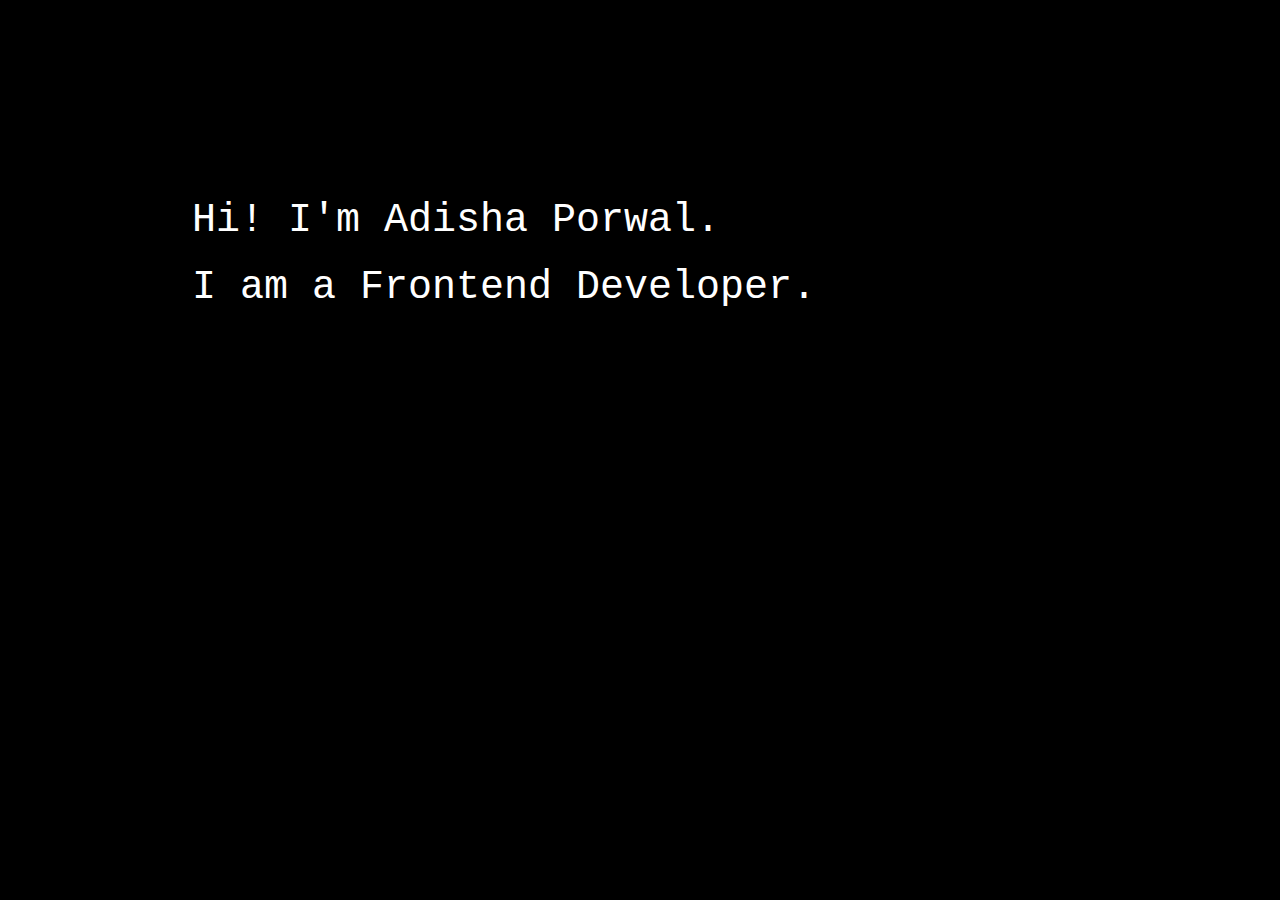
<file: index.html>
<!DOCTYPE html>
<html>

<head>
    <meta charset="utf-8" />
    <title>Adisha Porwal</title>
    <!-- Bootstrap CSS -->
    <link rel="stylesheet" href="css/bootstrap.min.css">
    <link rel="stylesheet" href="css/style.css">
</head>

<body>
    <div class="intro-div">
        <p>Hi! I'm Adisha Porwal.</p>
        <p>I am a Frontend Developer.</p>
        <a href="about.html"><button class="know-more-btn">Know More</button></a>
        <a href="AdishaPorwal.pdf">
            <button class="know-more-btn">Download Resume</button>
        </a>
    </div>
    <!-- Scripts -->
    <script type="text/javascript" src="js/jquery.min.js"></script>
    <script type="text/javascript" src="js/bootstrap.min.js"></script>
</body>

</html>
</file>
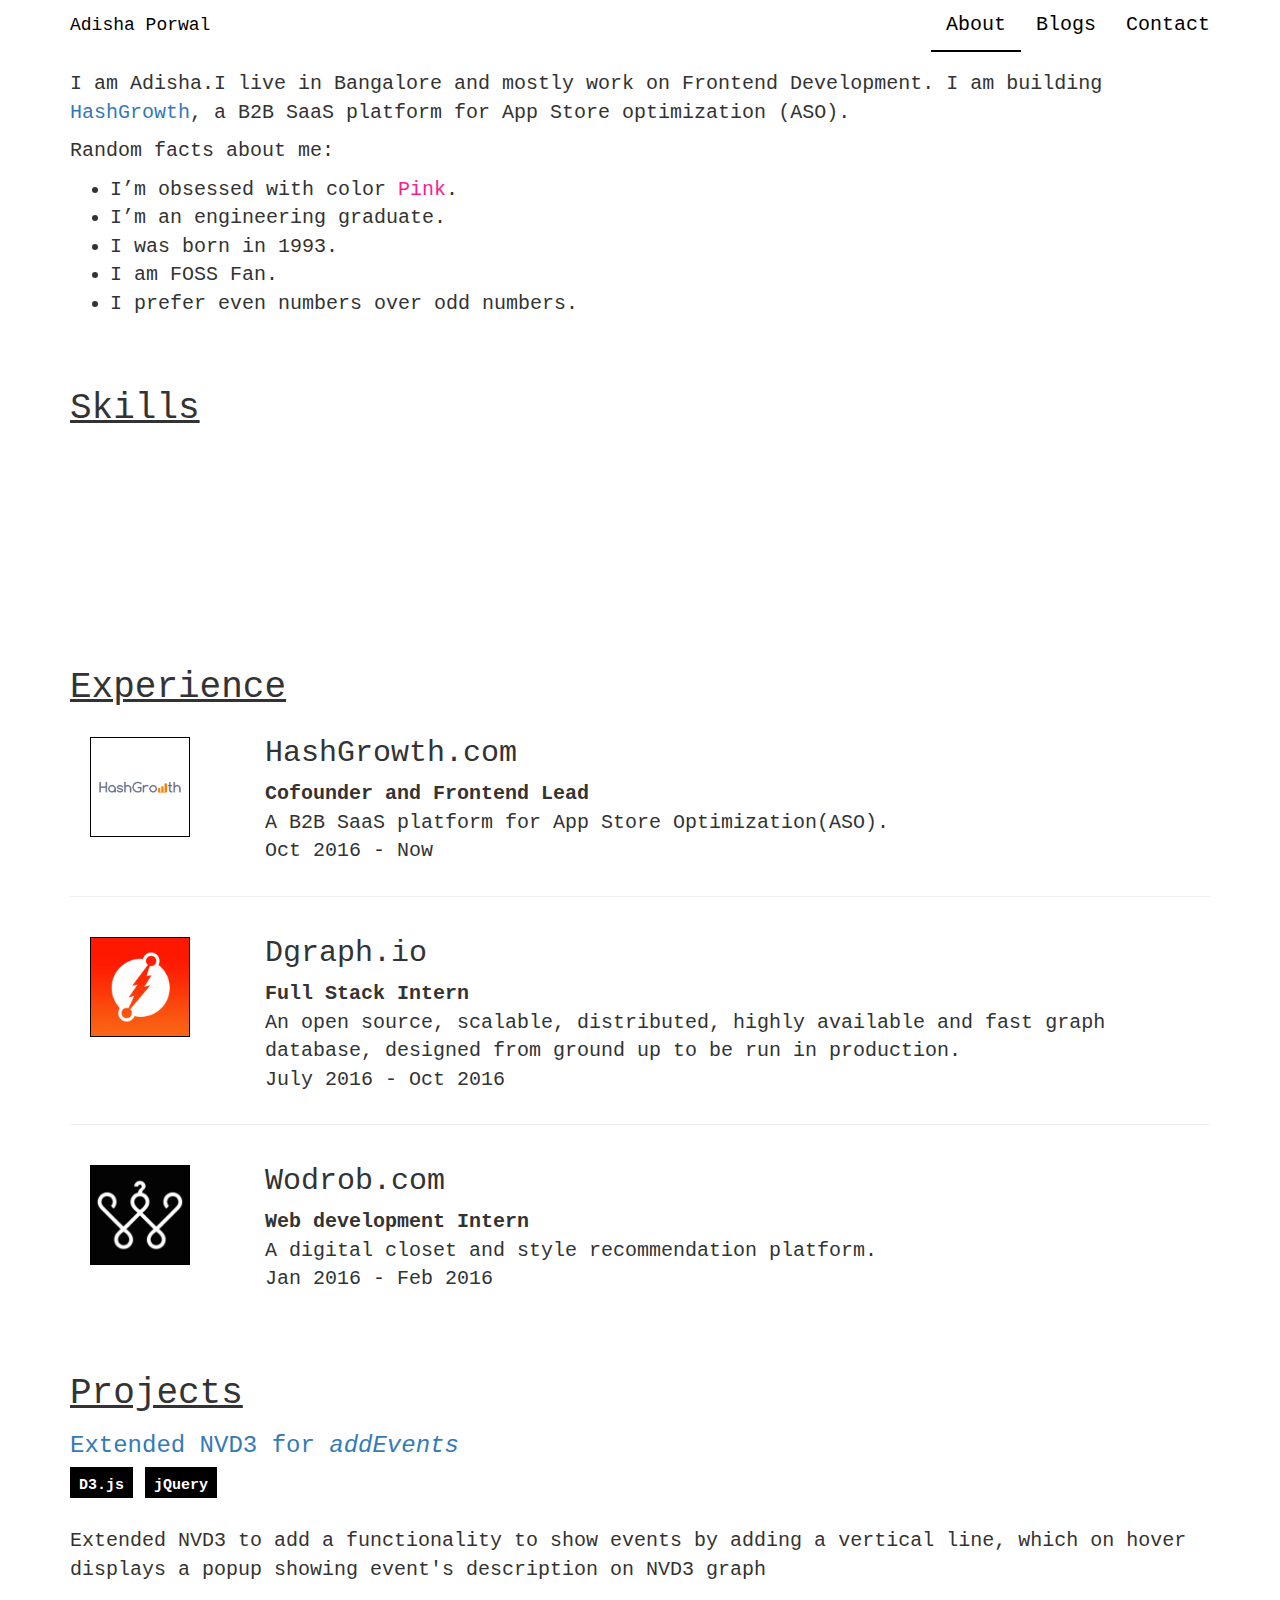
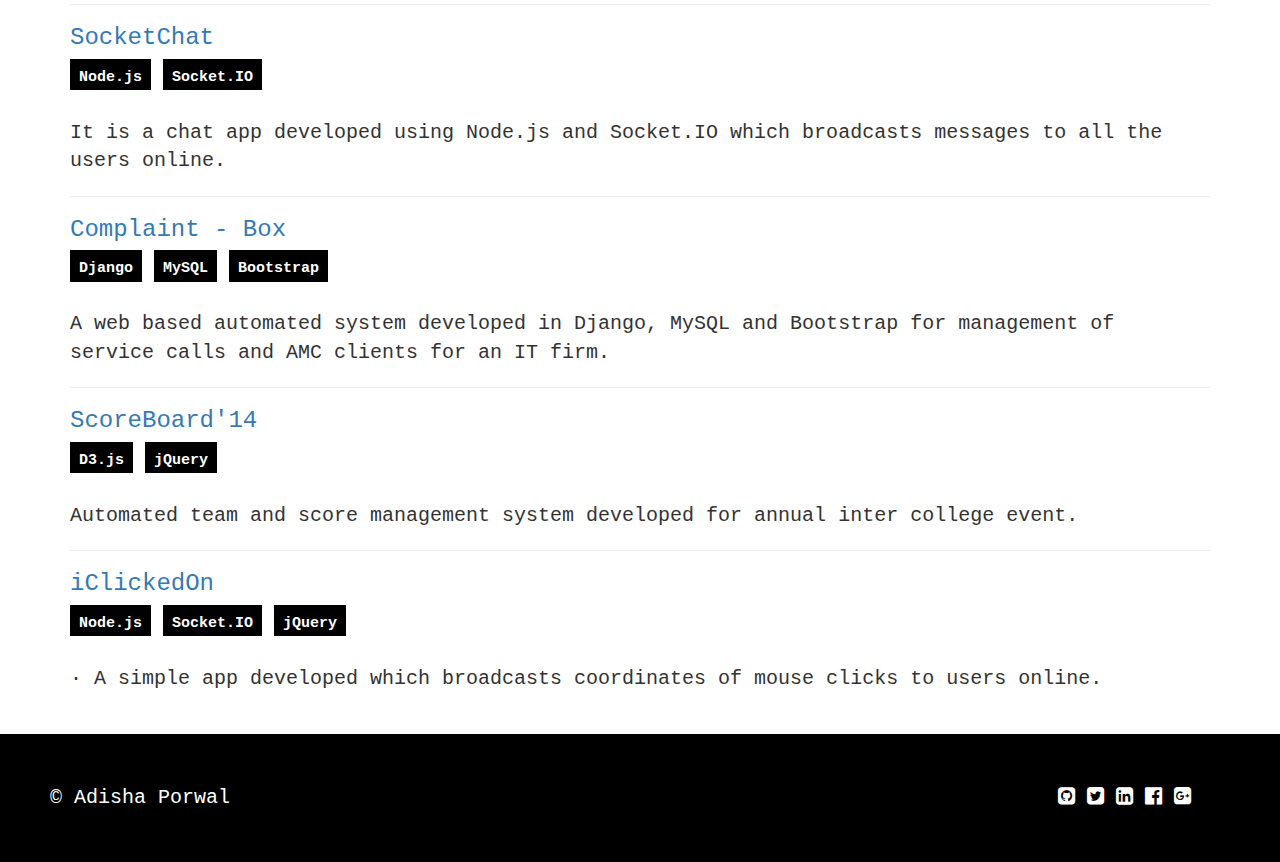
<file: about.html>
<!DOCTYPE html>
<html>

<head>
    <meta charset="utf-8" />
    <title>About Adisha</title>
    <meta name="viewport" content="width=device-width, user-scalable=no">
    <!-- Bootstrap CSS -->
    <link rel="stylesheet" href="css/bootstrap.min.css">
    <link rel="stylesheet" href="css/font-awesome.min.css">
    <link rel="stylesheet" href="css/style.css">
</head>

<body>
    <nav class="navbar navbar-findcond navbar-fixed-top">
        <div class="container">
            <div class="navbar-header">
                <button type="button" class="navbar-toggle collapsed" data-toggle="collapse" data-target="#navbar">
                    <span class="sr-only">Toggle navigation</span>
                    <span class="icon-bar"></span>
                    <span class="icon-bar"></span>
                    <span class="icon-bar"></span>
                </button>
                <a class="navbar-brand" href="index.html">Adisha Porwal</a>
            </div>
            <div class="collapse navbar-collapse" id="navbar">
                <ul class="nav navbar-nav navbar-right">
                    <li class="active"><a href="about.html">About</a></li>
                    <li><a href="#">Blogs</a></li>
                    <li><a href="contact.html">Contact</a></li>
                </ul>
            </div>
        </div>
    </nav>
    <div class="container margin-top">
        <div class="content">
            <p>
                I am Adisha.I live in Bangalore and mostly work on Frontend Development. I am building <a href="http://hashgrowth.com">HashGrowth</a>, a B2B SaaS platform for App Store optimization (ASO).
            </p>
            <p>Random facts about me:</p>
            <ul>
                <li>I’m obsessed with color <span class="pink">Pink</span>.</li>
                <li>I’m an engineering graduate.</li>
                <li>I was born in 1993.</li>
                <li>I am FOSS Fan.</li>
                <li>I prefer even numbers over odd numbers.</li>
            </ul>
            <h1 class="margin-top "><u>Skills</u></h1>
            <div>
                <div class="row skills">
                </div>
            </div>
            <h1 class=""><u>Experience</u></h1>
            <div>
                <div class="row">
                    <div class="col-md-2">
                        <img src="images/hashgrowth.png" class="img-responsive company-logo">
                    </div>
                    <div class="col-md-10">
                        <h2><a class="company" href="http://hashgrowth.com" target="_blank">HashGrowth.com</a></h2>
                        <strong>Cofounder and Frontend Lead</strong>
                        <p>A B2B SaaS platform for App Store Optimization(ASO).
                            <br>Oct 2016 - Now</p>
                    </div>
                </div>
            </div>
            <hr>
            <div>
                <div class="row">
                    <div class="col-md-2">
                        <img src="images/dgraph.jpg" class="img-responsive company-logo">
                    </div>
                    <div class="col-md-10">
                        <h2><a class="company" href="http://dgraph.io" target="_blank">Dgraph.io</a></h2>
                        <strong>Full Stack Intern</strong>
                        <p>An open source, scalable, distributed, highly available and fast graph database, designed from ground up to be run in production.
                            <br>July 2016 - Oct 2016</p>
                    </div>
                </div>
            </div>
            <hr>
            <div>
                <div class="row">
                    <div class="col-md-2">
                        <img src="images/wodrob.jpg" class="img-responsive company-logo">
                    </div>
                    <div class="col-md-10">
                        <h2><a class="company" href="http://wodrob.com" target="_blank">Wodrob.com</a></h2>
                        <strong>Web development Intern</strong>
                        <p>A digital closet and style recommendation platform.
                            <br>Jan 2016 - Feb 2016</p>
                    </div>
                </div>
            </div>
            <h1 class=" margin-top"><u>Projects</u></h1>
            <div>
                <h3><a target="_blank" href="https://github.com/HashGrowth/nvd3">Extended NVD3 for <i>addEvents</i></a></h3>
                <span class="label label-black">D3.js</span>
                <span class="label label-black">jQuery</span>
                <br>
                <br>
                <p>Extended NVD3 to add a functionality to show events by adding a vertical line, which on hover displays a popup showing event's description on NVD3 graph</p>
            </div>
            <hr>
            <div>
                <h3><a target="_blank" href="http://letschat.adishap.com/">SocketChat</a></h3>
                <span class="label label-black">Node.js</span>
                <span class="label label-black">Socket.IO</span>
                <br>
                <br>
                <p>It is a chat app developed using Node.js and Socket.IO which broadcasts messages to all the users online.</p>
            </div>
            <hr>
            <div>
                <h3><a target="_blank" href="https://github.com/adishap/complaint_box">Complaint - Box</a></h3>
                <span class="label label-black">Django</span>
                <span class="label label-black">MySQL</span>
                <span class="label label-black">Bootstrap</span>
                <br>
                <br>
                <p>A web based automated system developed in Django, MySQL and Bootstrap for management of service calls and AMC clients for an IT firm.</p>
            </div>
            <hr>
            <div>
                <h3><a target="_blank" href="https://github.com/adishap/Event-Result-View">ScoreBoard'14</a></h3>
                <span class="label label-black">D3.js</span>
                <span class="label label-black">jQuery</span>
                <br>
                <br>
                <p>Automated team and score management system developed for annual inter college event.</p>
            </div>
            <hr>
            <div>
                <h3><a target="_blank" href="https://github.com/adishap/iClickedOn">iClickedOn</a></h3>
                <span class="label label-black">Node.js</span>
                <span class="label label-black">Socket.IO</span>
                <span class="label label-black">jQuery</span>
                <br>
                <br>
                <p>· A simple app developed which broadcasts coordinates of mouse clicks to users online.</p>
            </div>
        </div>
    </div>
    <div class="footer">
        <div class="row">
            <div class="col-md-10">
                © Adisha Porwal
            </div>
            <div class="col-md-2">
                <div>
                    <a href="https://www.github.com/adishap" class="footer-icon" target="_blank"><i class="fa fa-github-square" aria-hidden="true"></i></a>
                    <a href="https://twitter.com/TheAdisha" class="footer-icon" target="_blank"><i class="fa fa-twitter-square" aria-hidden="true"></i></a>
                    <a href="https://www.linkedin.com/in/adishaporwal/" class="footer-icon" target="_blank"><i class="fa fa-linkedin-square" aria-hidden="true"></i></a>
                    <a href="https://www.facebook.com/i.adisha" class="footer-icon" target="_blank"><i class="fa fa-facebook-official" aria-hidden="true"></i></a>
                    <a href="https://plus.google.com/111104287360906217110" class="footer-icon" target="_blank"><i class="fa fa-google-plus-square" aria-hidden="true"></i></a>
                </div>
            </div>
        </div>
    </div>
    <!-- Scripts -->
    <script type="text/javascript" src="js/jquery.min.js"></script>
    <script type="text/javascript" src="js/bootstrap.min.js"></script>
    <script src="http://d3js.org/d3.v3.min.js"></script>
    <script type="text/javascript" src="js/script.js"></script>
</body>

</html>
</file>
<file: css/style.css>
#return-to-top {
    position: fixed;
    bottom: 20px;
    right: 20px;
    background-color: #ff9999;
    width: 30px;
    height: 30px;
    display: block;
    text-decoration: none;
    border-radius: 100%;
    display: none;
}

#return-to-top span {
    color: #fff;
    padding: 3px 5px;
    position: relative;
}

nav.navbar-findcond {
    background: #fff;
    border-color: #fff;
}

nav.navbar-findcond a {
    color: #000;
}

nav.navbar-findcond ul.navbar-nav a {
    color: #000;
    border-style: solid;
    border-width: 0 0 2px 0;
    border-color: #fff;
}

nav.navbar-findcond ul.navbar-nav li.active a {
    color: #000;
    border-style: solid;
    border-width: 0 0 2px 0;
    border-color: #000;
}

nav.navbar-findcond ul.navbar-nav a:hover,
nav.navbar-findcond ul.navbar-nav a:visited,
nav.navbar-findcond ul.navbar-nav a:focus,
nav.navbar-findcond ul.navbar-nav a:active {
    background: #fff;
}

nav.navbar-findcond ul.navbar-nav a:hover {
    border-color: #000;
}

nav.navbar-findcond li.divider {
    background: #ccc;
}

nav.navbar-findcond button.navbar-toggle {
    background: #000;
    border-radius: 2px;
}

nav.navbar-findcond button.navbar-toggle:hover {
    background: #999;
}

nav.navbar-findcond button.navbar-toggle > span.icon-bar {
    background: #fff;
}

nav.navbar-findcond ul.dropdown-menu {
    border: 0;
    background: #fff;
    border-radius: 4px;
    margin: 4px 0;
    box-shadow: 0 0 4px 0 #ccc;
}

nav.navbar-findcond ul.dropdown-menu > li > a {
    color: #444;
}

nav.navbar-findcond ul.dropdown-menu > li > a:hover {
    background: #000;
    color: #fff;
}

nav.navbar-findcond span.badge {
    background: #000;
    font-weight: normal;
    font-size: 11px;
    margin: 0 4px;
}

nav.navbar-findcond span.badge.new {
    background: rgba(255, 0, 0, 0.8);
    color: #fff;
}

body {
    font-family: "Courier";
    font-size: 20px;
    overflow-x: hidden;
}

.intro-div button {
    border: 1px solid #fff;
    color: #fff;
    padding: 2px 5px;
    font-size: 20px;
    background-color: #000;
}

.intro-div {
    height: 100vh;
    min-height: 100%;
    max-height: 100%;
    color: #fff;
    background-color: #000;
    padding-left: 15%;
    padding-top: 15%;
}

.intro-div p {
    font-size: 40px;
    white-space: nowrap;
    overflow: hidden;
    width: 20em;
    animation: type 4s steps(30, end);
}

.intro-div p:nth-child(2) {
    animation: type2 8s steps(40, end);
}

.intro-div p a {
    text-decoration: none;
}

@keyframes type {
    from {
        width: 0;
    }
}

@keyframes type2 {
    0% {
        width: 0;
    }
    50% {
        width: 0;
    }
    100% {
        width: 100;
    }
}

.know-more-btn {
    -webkit-animation: seconds 1.0s forwards;
    -webkit-animation-iteration-count: 1;
    -webkit-animation-delay: 8s;
    animation: seconds 1.0s forwards;
    animation-iteration-count: 1;
    animation-delay: 8s;
    visibility: hidden;
}

@keyframes seconds {
    0% {
        opacity: 0;
    }
    100% {
        visibility: visible;
        opacity: 1;
    }
}

.hide {
    display: none;
}

.margin-top {
    margin-top: 70px;
}

.content {
    min-height: 400px;
}

.label-black {
    background-color: #000;
    padding-top: 10px;
    border-radius: 0px;
}

.company-logo {
    width: 100px;
    height: 100px;
    border: 1px solid #000;
    margin-top: 20px;
    margin-left: 20px;
}

.company,
.footer-icon {
    color: inherit;
    text-decoration: none;
}

.footer-icon:visited {
    text-decoration: none;
    color: inherit;
}

.footer-icon:hover {
    text-decoration: none;
    color: inherit;
}

.footer-icon:focus {
    text-decoration: none;
    color: inherit;
}

.footer-icon:hover,
.footer-icon:active {
    text-decoration: none;
    color: inherit;
}

.footer {
    margin-top: 30px;
    background-color: #000;
    color: #fff;
    padding: 50px;
}

.hire {
    border: 1px solid #000;
    color: #000;
    padding: 2px 5px;
    margin-right: 20px;
    font-size: 20px;
    background-color: #fff;
}

.pink {
    color: #ff1d8e;
}

.black {
    color: #000;
}

.skillsets {
    height: 200px;
}
</file>
